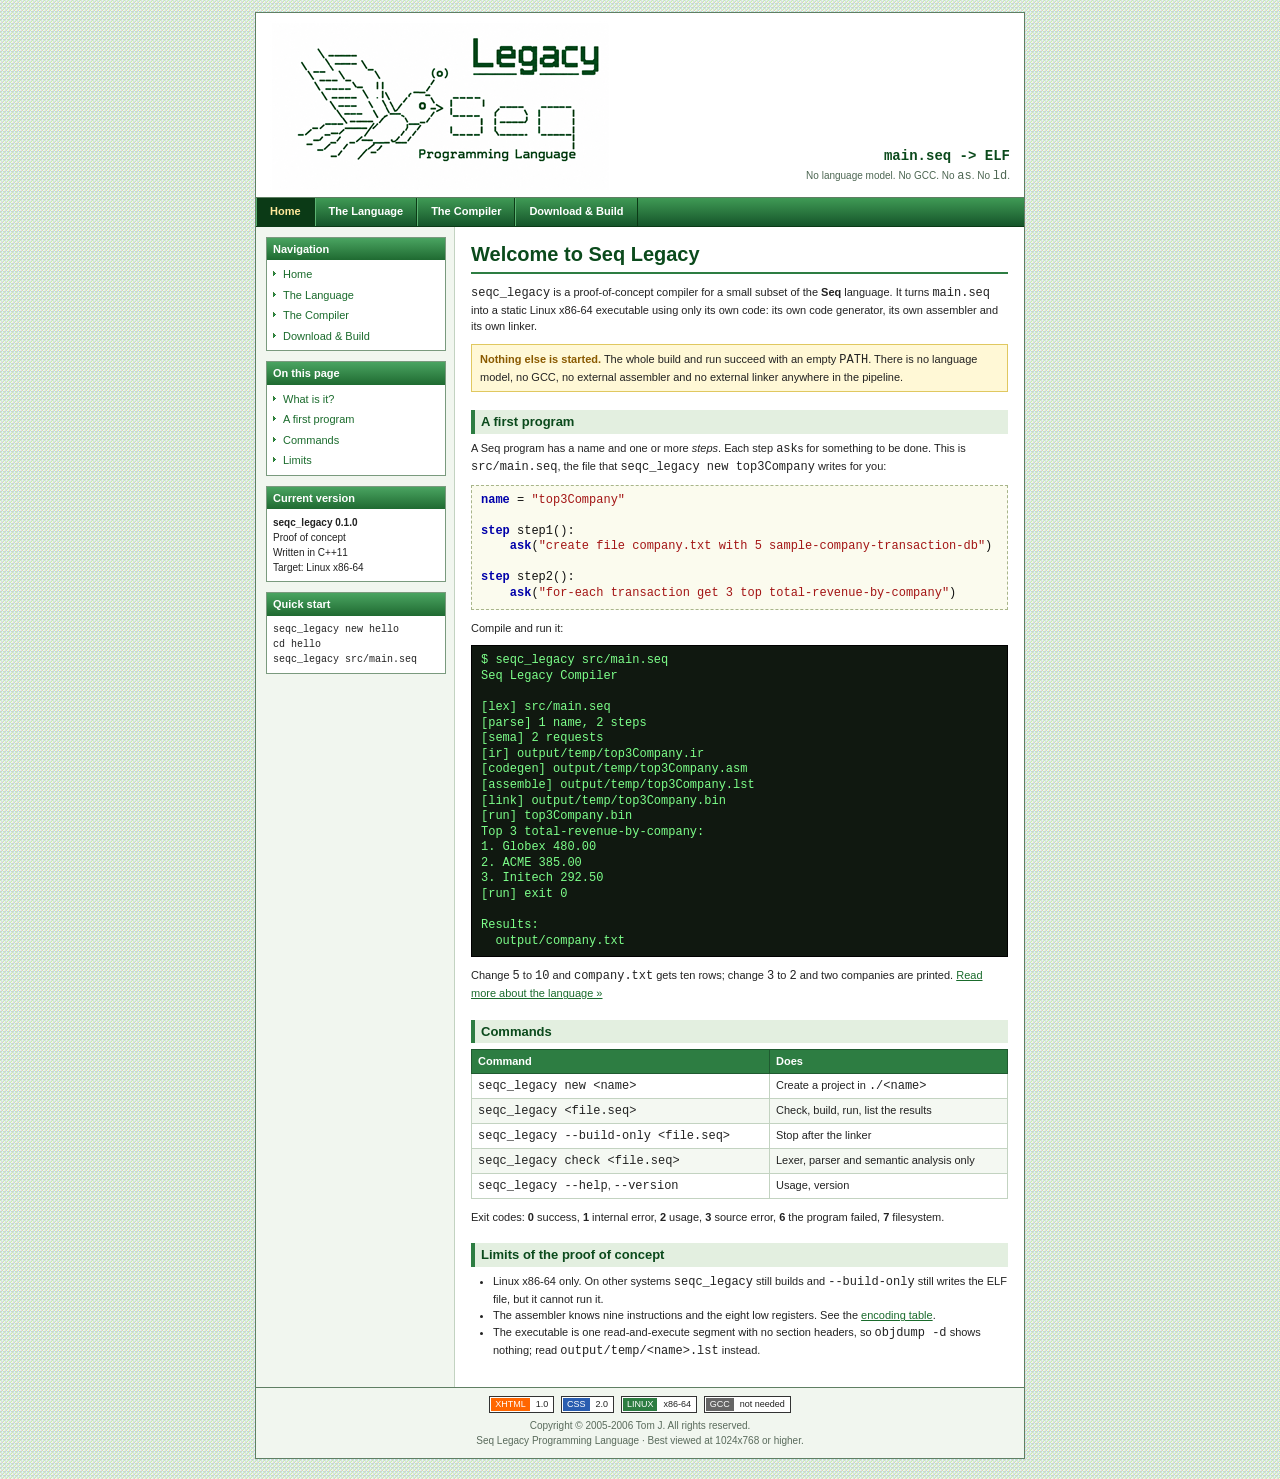
<file: website/index.html>
<!DOCTYPE html PUBLIC "-//W3C//DTD XHTML 1.0 Transitional//EN" "http://www.w3.org/TR/xhtml1/DTD/xhtml1-transitional.dtd">
<html xmlns="http://www.w3.org/1999/xhtml" xml:lang="en" lang="en">
<head>
<meta http-equiv="Content-Type" content="text/html; charset=utf-8" />
<meta name="viewport" content="width=device-width, initial-scale=1" />
<title>Seq Legacy Programming Language</title>
<meta name="description" content="seqc_legacy: a proof-of-concept compiler for a small subset of the Seq language, with its own code generator, assembler and linker." />
<link rel="stylesheet" type="text/css" href="style.css" />
</head>
<body>

<table id="page" cellspacing="0" cellpadding="0" border="0" align="center">
<tr>
<td id="header" colspan="2">
  <table cellspacing="0" cellpadding="0" border="0">
  <tr>
    <td><a href="index.html"><img src="images/seq-logo.png" width="340" height="170" alt="Legacy Seq Programming Language" /></a></td>
    <td id="tagline"><b>main.seq -&gt; ELF</b>No language model. No GCC. No <tt>as</tt>. No <tt>ld</tt>.</td>
  </tr>
  </table>
</td>
</tr>
<tr>
<td id="topnav" colspan="2">
  <a href="index.html" class="here">Home</a>
  <a href="language.html">The Language</a>
  <a href="compiler.html">The Compiler</a>
  <a href="download.html">Download &amp; Build</a>
</td>
</tr>
<tr>
<td id="sidebar">

  <div class="box">
    <h3>Navigation</h3>
    <ul>
      <li><a href="index.html">Home</a></li>
      <li><a href="language.html">The Language</a></li>
      <li><a href="compiler.html">The Compiler</a></li>
      <li><a href="download.html">Download &amp; Build</a></li>
    </ul>
  </div>

  <div class="box">
    <h3>On this page</h3>
    <ul>
      <li><a href="#what">What is it?</a></li>
      <li><a href="#hello">A first program</a></li>
      <li><a href="#commands">Commands</a></li>
      <li><a href="#limits">Limits</a></li>
    </ul>
  </div>

  <div class="box">
    <h3>Current version</h3>
    <p><b>seqc_legacy 0.1.0</b><br />
    Proof of concept<br />
    Written in C++11<br />
    Target: Linux x86-64</p>
  </div>

  <div class="box">
    <h3>Quick start</h3>
    <p><tt>seqc_legacy new hello</tt><br />
    <tt>cd hello</tt><br />
    <tt>seqc_legacy src/main.seq</tt></p>
  </div>

</td>
<td id="content">

  <h1>Welcome to Seq Legacy</h1>

  <a name="what"></a>
  <p><tt>seqc_legacy</tt> is a proof-of-concept compiler for a small subset of
  the <b>Seq</b> language. It turns <tt>main.seq</tt> into a static Linux
  x86-64 executable using only its own code: its own code generator, its own
  assembler and its own linker.</p>

  <div class="note"><b>Nothing else is started.</b> The whole build and run
  succeed with an empty <tt>PATH</tt>. There is no language model, no GCC, no
  external assembler and no external linker anywhere in the pipeline.</div>

  <a name="hello"></a>
  <h2>A first program</h2>

  <p>A Seq program has a name and one or more <i>steps</i>. Each step
  <tt>ask</tt>s for something to be done. This is <tt>src/main.seq</tt>, the
  file that <tt>seqc_legacy new top3Company</tt> writes for you:</p>

<pre><span class="k">name</span> = <span class="s">"top3Company"</span>

<span class="k">step</span> step1():
    <span class="k">ask</span>(<span class="s">"create file company.txt with 5 sample-company-transaction-db"</span>)

<span class="k">step</span> step2():
    <span class="k">ask</span>(<span class="s">"for-each transaction get 3 top total-revenue-by-company"</span>)</pre>

  <p>Compile and run it:</p>

<pre class="console">$ seqc_legacy src/main.seq
Seq Legacy Compiler

[lex] src/main.seq
[parse] 1 name, 2 steps
[sema] 2 requests
[ir] output/temp/top3Company.ir
[codegen] output/temp/top3Company.asm
[assemble] output/temp/top3Company.lst
[link] output/temp/top3Company.bin
[run] top3Company.bin
Top 3 total-revenue-by-company:
1. Globex 480.00
2. ACME 385.00
3. Initech 292.50
[run] exit 0

Results:
  output/company.txt</pre>

  <p>Change <tt>5</tt> to <tt>10</tt> and <tt>company.txt</tt> gets ten rows;
  change <tt>3</tt> to <tt>2</tt> and two companies are printed.
  <a href="language.html">Read more about the language &raquo;</a></p>

  <a name="commands"></a>
  <h2>Commands</h2>

  <table class="data" cellspacing="0">
  <tr><th>Command</th><th>Does</th></tr>
  <tr><td><tt>seqc_legacy new &lt;name&gt;</tt></td><td>Create a project in <tt>./&lt;name&gt;</tt></td></tr>
  <tr class="odd"><td><tt>seqc_legacy &lt;file.seq&gt;</tt></td><td>Check, build, run, list the results</td></tr>
  <tr><td><tt>seqc_legacy --build-only &lt;file.seq&gt;</tt></td><td>Stop after the linker</td></tr>
  <tr class="odd"><td><tt>seqc_legacy check &lt;file.seq&gt;</tt></td><td>Lexer, parser and semantic analysis only</td></tr>
  <tr><td><tt>seqc_legacy --help</tt>, <tt>--version</tt></td><td>Usage, version</td></tr>
  </table>

  <p>Exit codes: <b>0</b> success, <b>1</b> internal error, <b>2</b> usage,
  <b>3</b> source error, <b>6</b> the program failed, <b>7</b> filesystem.</p>

  <a name="limits"></a>
  <h2>Limits of the proof of concept</h2>

  <ul class="plain">
    <li>Linux x86-64 only. On other systems <tt>seqc_legacy</tt> still builds
    and <tt>--build-only</tt> still writes the ELF file, but it cannot run
    it.</li>
    <li>The assembler knows nine instructions and the eight low registers.
    See the <a href="compiler.html#encodings">encoding table</a>.</li>
    <li>The executable is one read-and-execute segment with no section
    headers, so <tt>objdump -d</tt> shows nothing; read
    <tt>output/temp/&lt;name&gt;.lst</tt> instead.</li>
  </ul>

</td>
</tr>
<tr>
<td id="footer" colspan="2">
  <span class="badge"><b class="orange">XHTML</b><i>1.0</i></span>
  <span class="badge"><b class="blue">CSS</b><i>2.0</i></span>
  <span class="badge"><b>LINUX</b><i>x86-64</i></span>
  <span class="badge"><b class="gray">GCC</b><i>not needed</i></span>
  <br />
  Copyright &copy; 2005-2006 Tom J. All rights reserved.<br />
  Seq Legacy Programming Language &middot; Best viewed at 1024x768 or higher.
</td>
</tr>
</table>

</body>
</html>
</file>
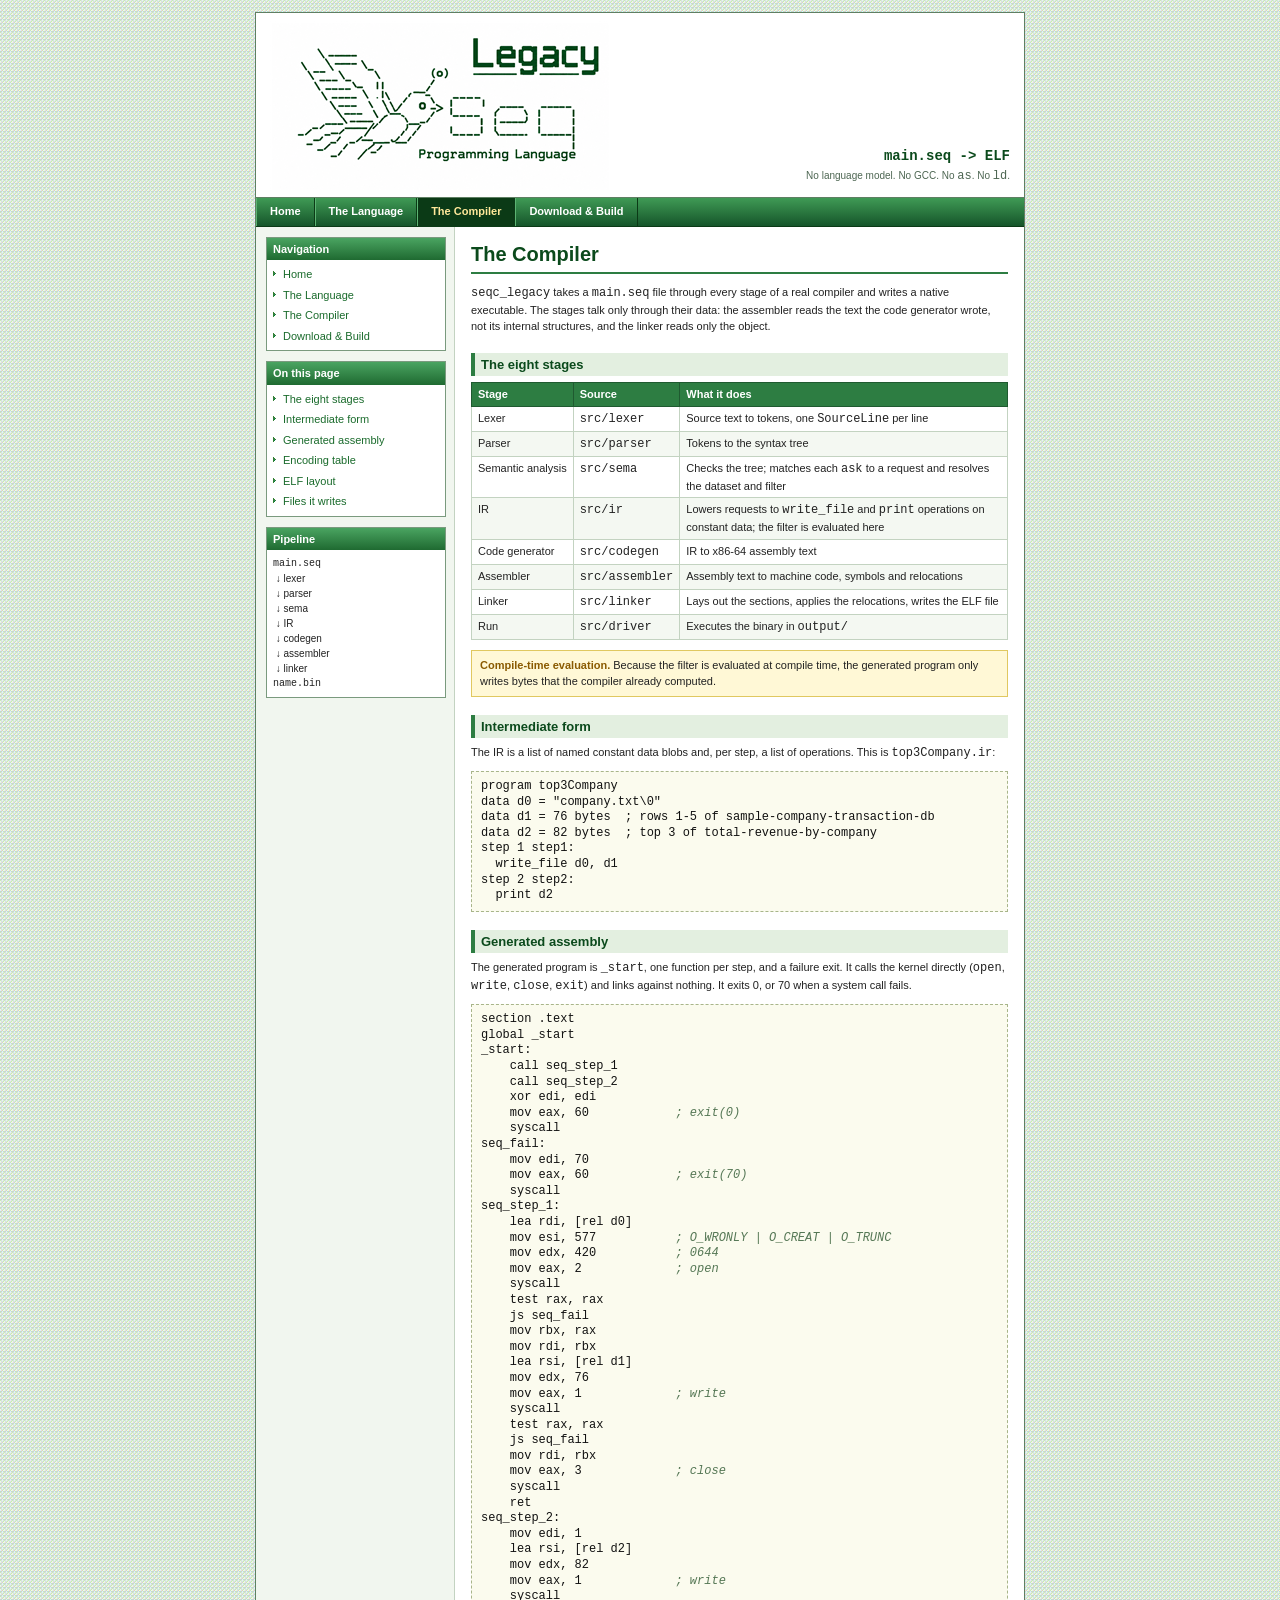
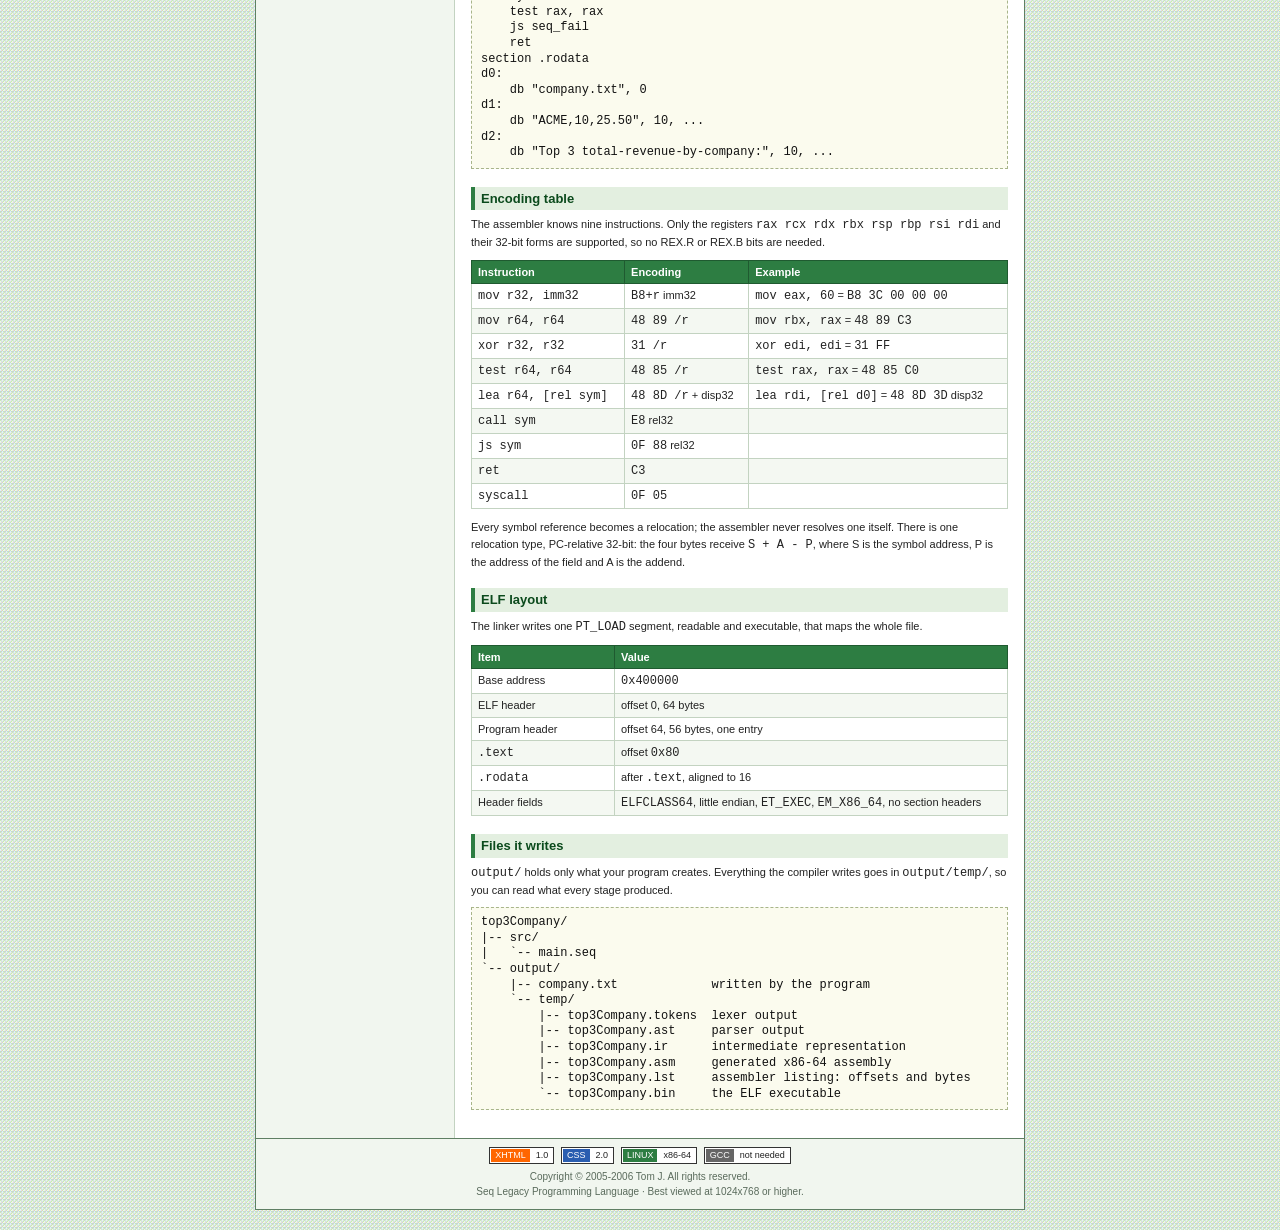
<file: website/compiler.html>
<!DOCTYPE html PUBLIC "-//W3C//DTD XHTML 1.0 Transitional//EN" "http://www.w3.org/TR/xhtml1/DTD/xhtml1-transitional.dtd">
<html xmlns="http://www.w3.org/1999/xhtml" xml:lang="en" lang="en">
<head>
<meta http-equiv="Content-Type" content="text/html; charset=utf-8" />
<meta name="viewport" content="width=device-width, initial-scale=1" />
<title>The Compiler - Seq Legacy Programming Language</title>
<link rel="stylesheet" type="text/css" href="style.css" />
</head>
<body>

<table id="page" cellspacing="0" cellpadding="0" border="0" align="center">
<tr>
<td id="header" colspan="2">
  <table cellspacing="0" cellpadding="0" border="0">
  <tr>
    <td><a href="index.html"><img src="images/seq-logo.png" width="340" height="170" alt="Legacy Seq Programming Language" /></a></td>
    <td id="tagline"><b>main.seq -&gt; ELF</b>No language model. No GCC. No <tt>as</tt>. No <tt>ld</tt>.</td>
  </tr>
  </table>
</td>
</tr>
<tr>
<td id="topnav" colspan="2">
  <a href="index.html">Home</a>
  <a href="language.html">The Language</a>
  <a href="compiler.html" class="here">The Compiler</a>
  <a href="download.html">Download &amp; Build</a>
</td>
</tr>
<tr>
<td id="sidebar">

  <div class="box">
    <h3>Navigation</h3>
    <ul>
      <li><a href="index.html">Home</a></li>
      <li><a href="language.html">The Language</a></li>
      <li><a href="compiler.html">The Compiler</a></li>
      <li><a href="download.html">Download &amp; Build</a></li>
    </ul>
  </div>

  <div class="box">
    <h3>On this page</h3>
    <ul>
      <li><a href="#stages">The eight stages</a></li>
      <li><a href="#ir">Intermediate form</a></li>
      <li><a href="#asm">Generated assembly</a></li>
      <li><a href="#encodings">Encoding table</a></li>
      <li><a href="#elf">ELF layout</a></li>
      <li><a href="#files">Files it writes</a></li>
    </ul>
  </div>

  <div class="box">
    <h3>Pipeline</h3>
    <p><tt>main.seq</tt><br />
    &nbsp;&darr; lexer<br />
    &nbsp;&darr; parser<br />
    &nbsp;&darr; sema<br />
    &nbsp;&darr; IR<br />
    &nbsp;&darr; codegen<br />
    &nbsp;&darr; assembler<br />
    &nbsp;&darr; linker<br />
    <tt>name.bin</tt></p>
  </div>

</td>
<td id="content">

  <h1>The Compiler</h1>

  <p><tt>seqc_legacy</tt> takes a <tt>main.seq</tt> file through every stage
  of a real compiler and writes a native executable. The stages talk only
  through their data: the assembler reads the text the code generator wrote,
  not its internal structures, and the linker reads only the object.</p>

  <a name="stages"></a>
  <h2>The eight stages</h2>

  <table class="data" cellspacing="0">
  <tr><th>Stage</th><th>Source</th><th>What it does</th></tr>
  <tr><td>Lexer</td><td><tt>src/lexer</tt></td><td>Source text to tokens, one <tt>SourceLine</tt> per line</td></tr>
  <tr class="odd"><td>Parser</td><td><tt>src/parser</tt></td><td>Tokens to the syntax tree</td></tr>
  <tr><td>Semantic&nbsp;analysis</td><td><tt>src/sema</tt></td><td>Checks the tree; matches each <tt>ask</tt> to a request and resolves the dataset and filter</td></tr>
  <tr class="odd"><td>IR</td><td><tt>src/ir</tt></td><td>Lowers requests to <tt>write_file</tt> and <tt>print</tt> operations on constant data; the filter is evaluated here</td></tr>
  <tr><td>Code&nbsp;generator</td><td><tt>src/codegen</tt></td><td>IR to x86-64 assembly text</td></tr>
  <tr class="odd"><td>Assembler</td><td><tt>src/assembler</tt></td><td>Assembly text to machine code, symbols and relocations</td></tr>
  <tr><td>Linker</td><td><tt>src/linker</tt></td><td>Lays out the sections, applies the relocations, writes the ELF file</td></tr>
  <tr class="odd"><td>Run</td><td><tt>src/driver</tt></td><td>Executes the binary in <tt>output/</tt></td></tr>
  </table>

  <div class="note"><b>Compile-time evaluation.</b> Because the filter is
  evaluated at compile time, the generated program only writes bytes that the
  compiler already computed.</div>

  <a name="ir"></a>
  <h2>Intermediate form</h2>

  <p>The IR is a list of named constant data blobs and, per step, a list of
  operations. This is <tt>top3Company.ir</tt>:</p>

<pre>program top3Company
data d0 = "company.txt\0"
data d1 = 76 bytes  ; rows 1-5 of sample-company-transaction-db
data d2 = 82 bytes  ; top 3 of total-revenue-by-company
step 1 step1:
  write_file d0, d1
step 2 step2:
  print d2</pre>

  <a name="asm"></a>
  <h2>Generated assembly</h2>

  <p>The generated program is <tt>_start</tt>, one function per step, and a
  failure exit. It calls the kernel directly (<tt>open</tt>, <tt>write</tt>,
  <tt>close</tt>, <tt>exit</tt>) and links against nothing. It exits 0, or 70
  when a system call fails.</p>

<pre>section .text
global _start
_start:
    call seq_step_1
    call seq_step_2
    xor edi, edi
    mov eax, 60            <span class="c">; exit(0)</span>
    syscall
seq_fail:
    mov edi, 70
    mov eax, 60            <span class="c">; exit(70)</span>
    syscall
seq_step_1:
    lea rdi, [rel d0]
    mov esi, 577           <span class="c">; O_WRONLY | O_CREAT | O_TRUNC</span>
    mov edx, 420           <span class="c">; 0644</span>
    mov eax, 2             <span class="c">; open</span>
    syscall
    test rax, rax
    js seq_fail
    mov rbx, rax
    mov rdi, rbx
    lea rsi, [rel d1]
    mov edx, 76
    mov eax, 1             <span class="c">; write</span>
    syscall
    test rax, rax
    js seq_fail
    mov rdi, rbx
    mov eax, 3             <span class="c">; close</span>
    syscall
    ret
seq_step_2:
    mov edi, 1
    lea rsi, [rel d2]
    mov edx, 82
    mov eax, 1             <span class="c">; write</span>
    syscall
    test rax, rax
    js seq_fail
    ret
section .rodata
d0:
    db "company.txt", 0
d1:
    db "ACME,10,25.50", 10, ...
d2:
    db "Top 3 total-revenue-by-company:", 10, ...</pre>

  <a name="encodings"></a>
  <h2>Encoding table</h2>

  <p>The assembler knows nine instructions. Only the registers <tt>rax rcx rdx
  rbx rsp rbp rsi rdi</tt> and their 32-bit forms are supported, so no REX.R
  or REX.B bits are needed.</p>

  <table class="data" cellspacing="0">
  <tr><th>Instruction</th><th>Encoding</th><th>Example</th></tr>
  <tr><td><tt>mov r32, imm32</tt></td><td><tt>B8+r</tt> imm32</td><td><tt>mov eax, 60</tt> = <tt>B8 3C 00 00 00</tt></td></tr>
  <tr class="odd"><td><tt>mov r64, r64</tt></td><td><tt>48 89 /r</tt></td><td><tt>mov rbx, rax</tt> = <tt>48 89 C3</tt></td></tr>
  <tr><td><tt>xor r32, r32</tt></td><td><tt>31 /r</tt></td><td><tt>xor edi, edi</tt> = <tt>31 FF</tt></td></tr>
  <tr class="odd"><td><tt>test r64, r64</tt></td><td><tt>48 85 /r</tt></td><td><tt>test rax, rax</tt> = <tt>48 85 C0</tt></td></tr>
  <tr><td><tt>lea r64, [rel sym]</tt></td><td><tt>48 8D /r</tt> + disp32</td><td><tt>lea rdi, [rel d0]</tt> = <tt>48 8D 3D</tt> disp32</td></tr>
  <tr class="odd"><td><tt>call sym</tt></td><td><tt>E8</tt> rel32</td><td>&nbsp;</td></tr>
  <tr><td><tt>js sym</tt></td><td><tt>0F 88</tt> rel32</td><td>&nbsp;</td></tr>
  <tr class="odd"><td><tt>ret</tt></td><td><tt>C3</tt></td><td>&nbsp;</td></tr>
  <tr><td><tt>syscall</tt></td><td><tt>0F 05</tt></td><td>&nbsp;</td></tr>
  </table>

  <p>Every symbol reference becomes a relocation; the assembler never resolves
  one itself. There is one relocation type, PC-relative 32-bit: the four bytes
  receive <tt>S + A - P</tt>, where S is the symbol address, P is the address
  of the field and A is the addend.</p>

  <a name="elf"></a>
  <h2>ELF layout</h2>

  <p>The linker writes one <tt>PT_LOAD</tt> segment, readable and executable,
  that maps the whole file.</p>

  <table class="data" cellspacing="0">
  <tr><th width="130">Item</th><th>Value</th></tr>
  <tr><td>Base address</td><td><tt>0x400000</tt></td></tr>
  <tr class="odd"><td>ELF header</td><td>offset 0, 64 bytes</td></tr>
  <tr><td>Program header</td><td>offset 64, 56 bytes, one entry</td></tr>
  <tr class="odd"><td><tt>.text</tt></td><td>offset <tt>0x80</tt></td></tr>
  <tr><td><tt>.rodata</tt></td><td>after <tt>.text</tt>, aligned to 16</td></tr>
  <tr class="odd"><td>Header fields</td><td><tt>ELFCLASS64</tt>, little endian, <tt>ET_EXEC</tt>, <tt>EM_X86_64</tt>, no section headers</td></tr>
  </table>

  <a name="files"></a>
  <h2>Files it writes</h2>

  <p><tt>output/</tt> holds only what your program creates. Everything the
  compiler writes goes in <tt>output/temp/</tt>, so you can read what every
  stage produced.</p>

<pre>top3Company/
|-- src/
|   `-- main.seq
`-- output/
    |-- company.txt             written by the program
    `-- temp/
        |-- top3Company.tokens  lexer output
        |-- top3Company.ast     parser output
        |-- top3Company.ir      intermediate representation
        |-- top3Company.asm     generated x86-64 assembly
        |-- top3Company.lst     assembler listing: offsets and bytes
        `-- top3Company.bin     the ELF executable</pre>

</td>
</tr>
<tr>
<td id="footer" colspan="2">
  <span class="badge"><b class="orange">XHTML</b><i>1.0</i></span>
  <span class="badge"><b class="blue">CSS</b><i>2.0</i></span>
  <span class="badge"><b>LINUX</b><i>x86-64</i></span>
  <span class="badge"><b class="gray">GCC</b><i>not needed</i></span>
  <br />
  Copyright &copy; 2005-2006 Tom J. All rights reserved.<br />
  Seq Legacy Programming Language &middot; Best viewed at 1024x768 or higher.
</td>
</tr>
</table>

</body>
</html>
</file>
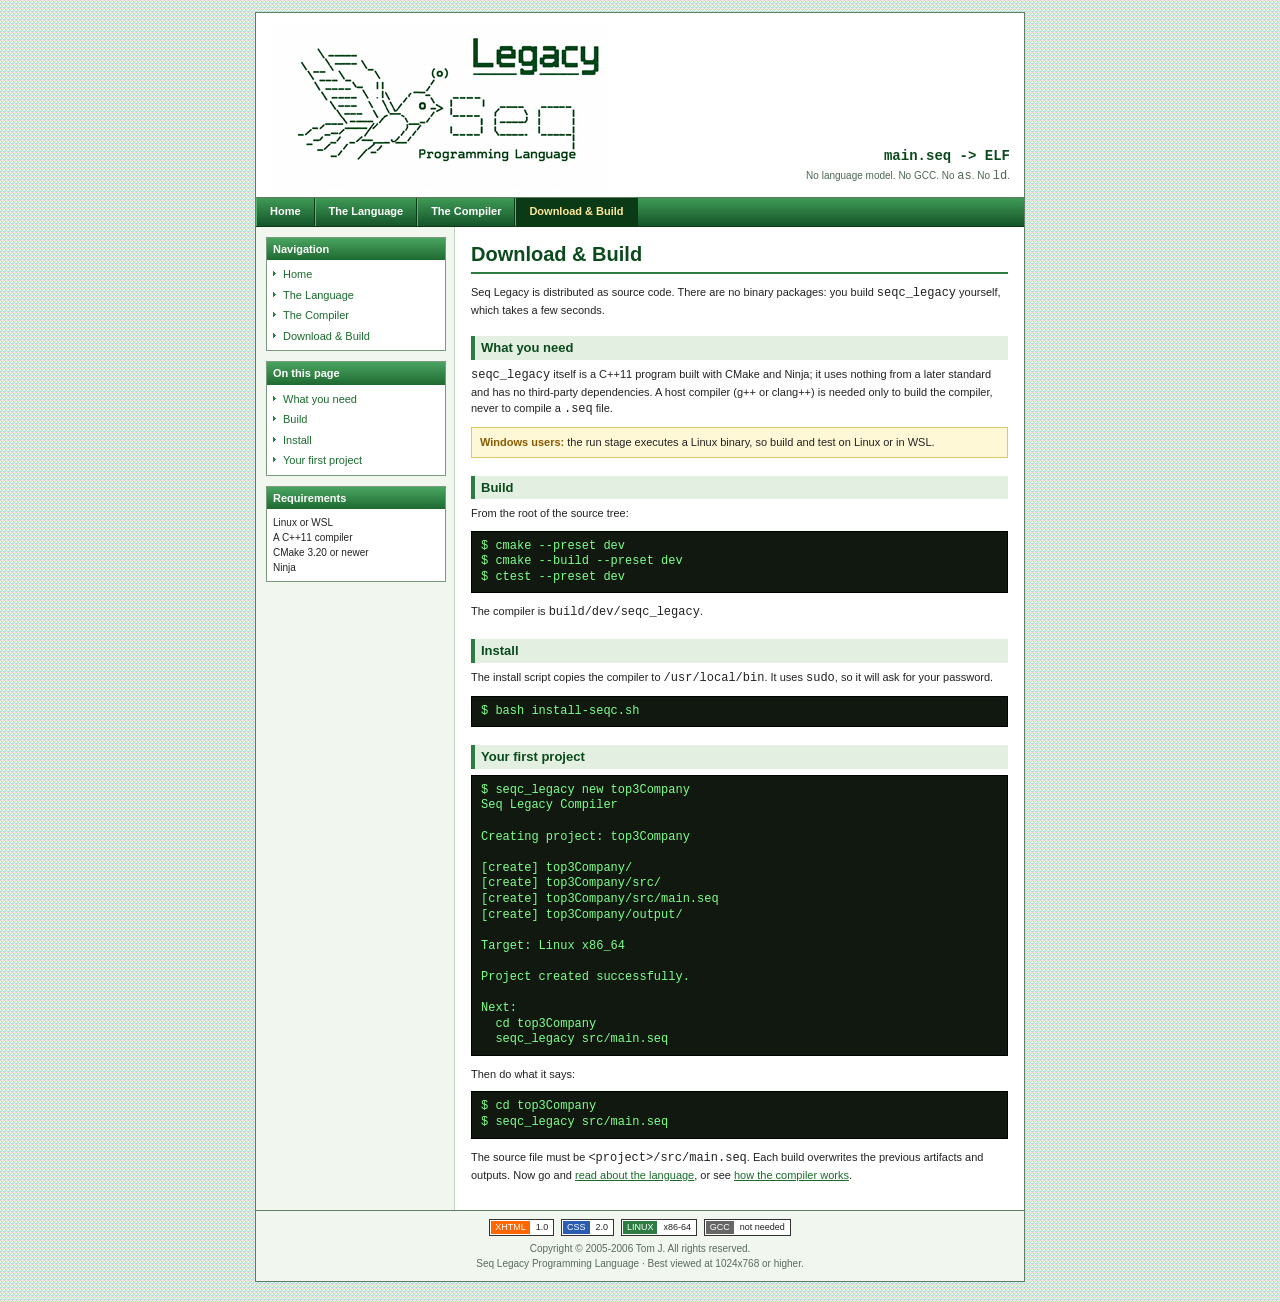
<file: website/download.html>
<!DOCTYPE html PUBLIC "-//W3C//DTD XHTML 1.0 Transitional//EN" "http://www.w3.org/TR/xhtml1/DTD/xhtml1-transitional.dtd">
<html xmlns="http://www.w3.org/1999/xhtml" xml:lang="en" lang="en">
<head>
<meta http-equiv="Content-Type" content="text/html; charset=utf-8" />
<meta name="viewport" content="width=device-width, initial-scale=1" />
<title>Download &amp; Build - Seq Legacy Programming Language</title>
<link rel="stylesheet" type="text/css" href="style.css" />
</head>
<body>

<table id="page" cellspacing="0" cellpadding="0" border="0" align="center">
<tr>
<td id="header" colspan="2">
  <table cellspacing="0" cellpadding="0" border="0">
  <tr>
    <td><a href="index.html"><img src="images/seq-logo.png" width="340" height="170" alt="Legacy Seq Programming Language" /></a></td>
    <td id="tagline"><b>main.seq -&gt; ELF</b>No language model. No GCC. No <tt>as</tt>. No <tt>ld</tt>.</td>
  </tr>
  </table>
</td>
</tr>
<tr>
<td id="topnav" colspan="2">
  <a href="index.html">Home</a>
  <a href="language.html">The Language</a>
  <a href="compiler.html">The Compiler</a>
  <a href="download.html" class="here">Download &amp; Build</a>
</td>
</tr>
<tr>
<td id="sidebar">

  <div class="box">
    <h3>Navigation</h3>
    <ul>
      <li><a href="index.html">Home</a></li>
      <li><a href="language.html">The Language</a></li>
      <li><a href="compiler.html">The Compiler</a></li>
      <li><a href="download.html">Download &amp; Build</a></li>
    </ul>
  </div>

  <div class="box">
    <h3>On this page</h3>
    <ul>
      <li><a href="#need">What you need</a></li>
      <li><a href="#build">Build</a></li>
      <li><a href="#install">Install</a></li>
      <li><a href="#first">Your first project</a></li>
    </ul>
  </div>

  <div class="box">
    <h3>Requirements</h3>
    <p>Linux or WSL<br />
    A C++11 compiler<br />
    CMake 3.20 or newer<br />
    Ninja</p>
  </div>

</td>
<td id="content">

  <h1>Download &amp; Build</h1>

  <p>Seq Legacy is distributed as source code. There are no binary packages:
  you build <tt>seqc_legacy</tt> yourself, which takes a few seconds.</p>

  <a name="need"></a>
  <h2>What you need</h2>

  <p><tt>seqc_legacy</tt> itself is a C++11 program built with CMake and
  Ninja; it uses nothing from a later standard and has no third-party
  dependencies. A host compiler (g++ or clang++) is needed only to build the
  compiler, never to compile a <tt>.seq</tt> file.</p>

  <div class="note"><b>Windows users:</b> the run stage executes a Linux
  binary, so build and test on Linux or in WSL.</div>

  <a name="build"></a>
  <h2>Build</h2>

  <p>From the root of the source tree:</p>

<pre class="console">$ cmake --preset dev
$ cmake --build --preset dev
$ ctest --preset dev</pre>

  <p>The compiler is <tt>build/dev/seqc_legacy</tt>.</p>

  <a name="install"></a>
  <h2>Install</h2>

  <p>The install script copies the compiler to <tt>/usr/local/bin</tt>. It
  uses <tt>sudo</tt>, so it will ask for your password.</p>

<pre class="console">$ bash install-seqc.sh</pre>

  <a name="first"></a>
  <h2>Your first project</h2>

<pre class="console">$ seqc_legacy new top3Company
Seq Legacy Compiler

Creating project: top3Company

[create] top3Company/
[create] top3Company/src/
[create] top3Company/src/main.seq
[create] top3Company/output/

Target: Linux x86_64

Project created successfully.

Next:
  cd top3Company
  seqc_legacy src/main.seq</pre>

  <p>Then do what it says:</p>

<pre class="console">$ cd top3Company
$ seqc_legacy src/main.seq</pre>

  <p>The source file must be <tt>&lt;project&gt;/src/main.seq</tt>. Each
  build overwrites the previous artifacts and outputs. Now go and
  <a href="language.html">read about the language</a>, or see
  <a href="compiler.html">how the compiler works</a>.</p>

</td>
</tr>
<tr>
<td id="footer" colspan="2">
  <span class="badge"><b class="orange">XHTML</b><i>1.0</i></span>
  <span class="badge"><b class="blue">CSS</b><i>2.0</i></span>
  <span class="badge"><b>LINUX</b><i>x86-64</i></span>
  <span class="badge"><b class="gray">GCC</b><i>not needed</i></span>
  <br />
  Copyright &copy; 2005-2006 Tom J. All rights reserved.<br />
  Seq Legacy Programming Language &middot; Best viewed at 1024x768 or higher.
</td>
</tr>
</table>

</body>
</html>
</file>
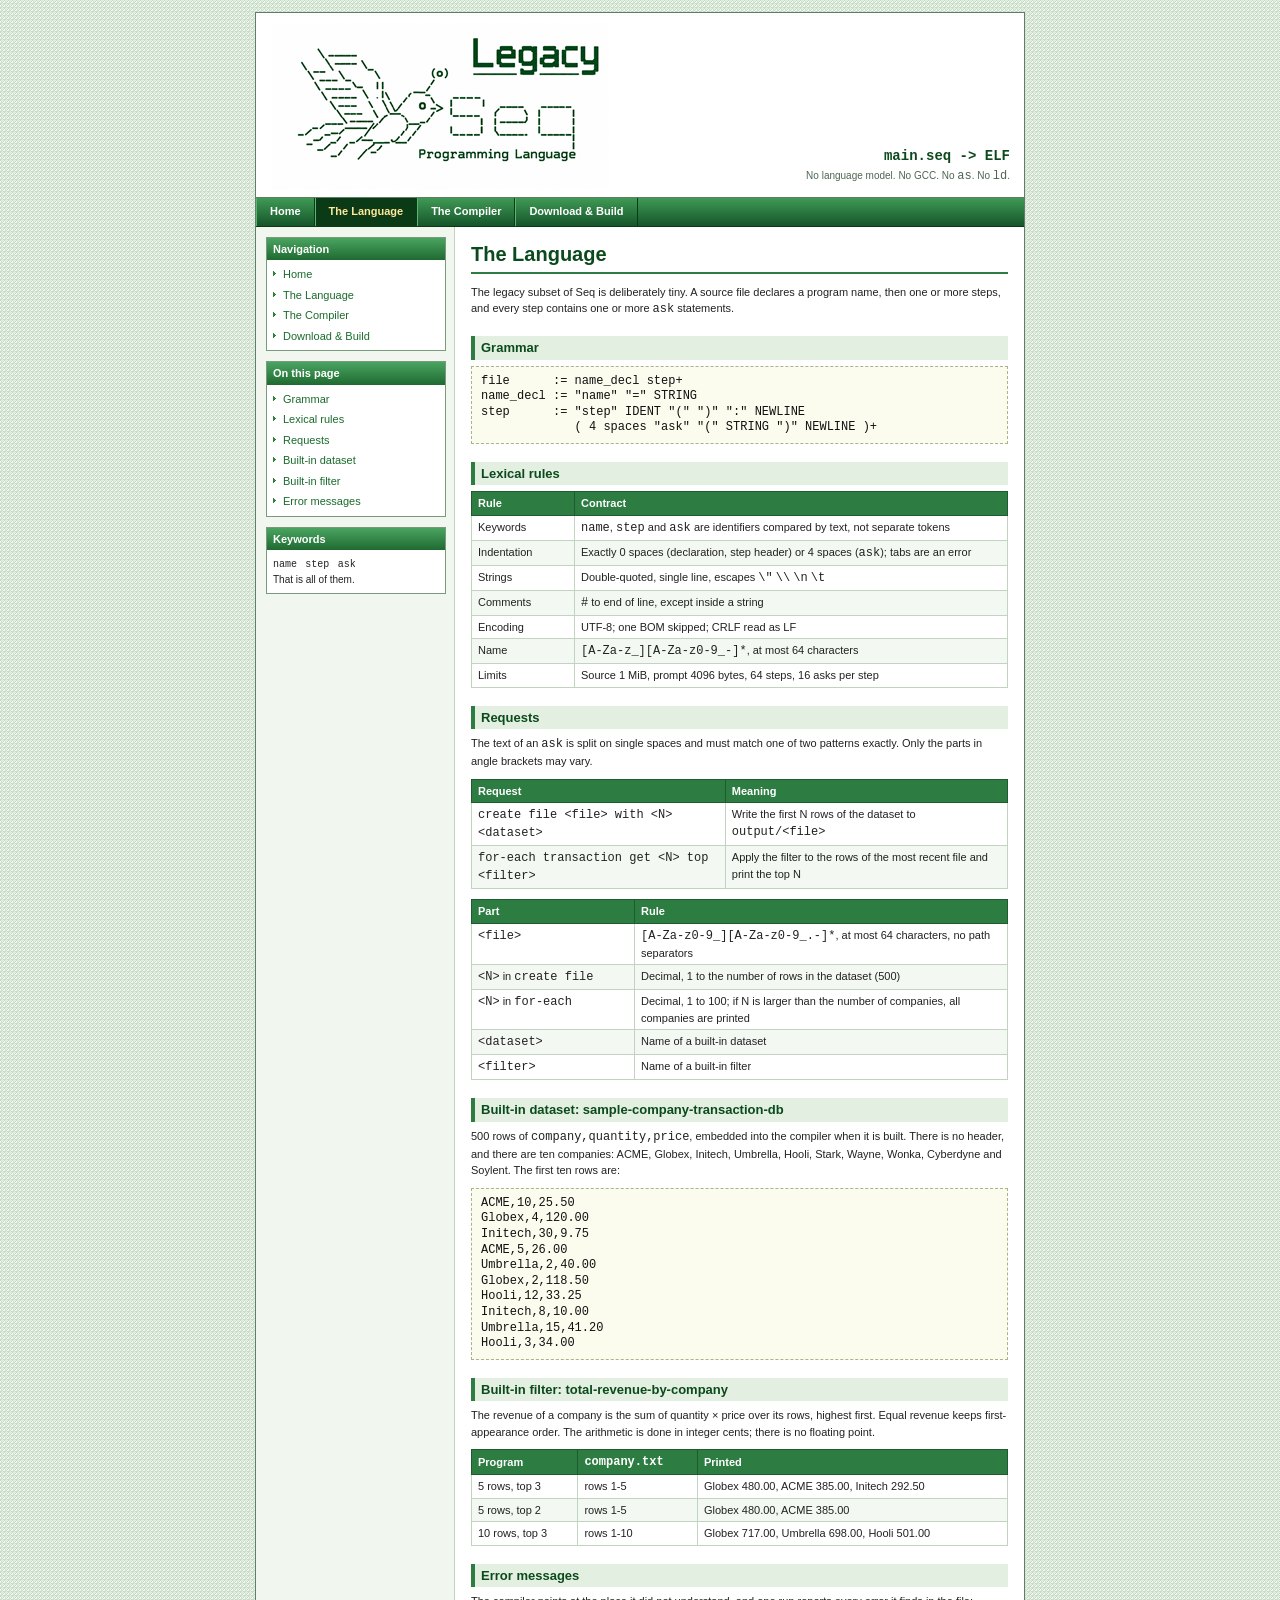
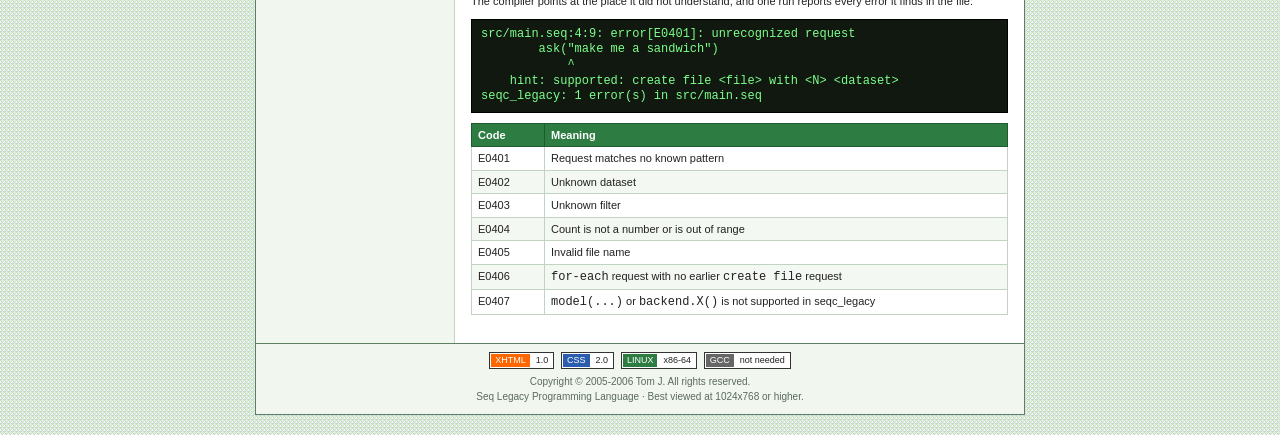
<file: website/language.html>
<!DOCTYPE html PUBLIC "-//W3C//DTD XHTML 1.0 Transitional//EN" "http://www.w3.org/TR/xhtml1/DTD/xhtml1-transitional.dtd">
<html xmlns="http://www.w3.org/1999/xhtml" xml:lang="en" lang="en">
<head>
<meta http-equiv="Content-Type" content="text/html; charset=utf-8" />
<meta name="viewport" content="width=device-width, initial-scale=1" />
<title>The Language - Seq Legacy Programming Language</title>
<link rel="stylesheet" type="text/css" href="style.css" />
</head>
<body>

<table id="page" cellspacing="0" cellpadding="0" border="0" align="center">
<tr>
<td id="header" colspan="2">
  <table cellspacing="0" cellpadding="0" border="0">
  <tr>
    <td><a href="index.html"><img src="images/seq-logo.png" width="340" height="170" alt="Legacy Seq Programming Language" /></a></td>
    <td id="tagline"><b>main.seq -&gt; ELF</b>No language model. No GCC. No <tt>as</tt>. No <tt>ld</tt>.</td>
  </tr>
  </table>
</td>
</tr>
<tr>
<td id="topnav" colspan="2">
  <a href="index.html">Home</a>
  <a href="language.html" class="here">The Language</a>
  <a href="compiler.html">The Compiler</a>
  <a href="download.html">Download &amp; Build</a>
</td>
</tr>
<tr>
<td id="sidebar">

  <div class="box">
    <h3>Navigation</h3>
    <ul>
      <li><a href="index.html">Home</a></li>
      <li><a href="language.html">The Language</a></li>
      <li><a href="compiler.html">The Compiler</a></li>
      <li><a href="download.html">Download &amp; Build</a></li>
    </ul>
  </div>

  <div class="box">
    <h3>On this page</h3>
    <ul>
      <li><a href="#grammar">Grammar</a></li>
      <li><a href="#lexical">Lexical rules</a></li>
      <li><a href="#requests">Requests</a></li>
      <li><a href="#dataset">Built-in dataset</a></li>
      <li><a href="#filter">Built-in filter</a></li>
      <li><a href="#errors">Error messages</a></li>
    </ul>
  </div>

  <div class="box">
    <h3>Keywords</h3>
    <p><tt>name</tt> &nbsp; <tt>step</tt> &nbsp; <tt>ask</tt><br />
    That is all of them.</p>
  </div>

</td>
<td id="content">

  <h1>The Language</h1>

  <p>The legacy subset of Seq is deliberately tiny. A source file declares a
  program name, then one or more steps, and every step contains one or more
  <tt>ask</tt> statements.</p>

  <a name="grammar"></a>
  <h2>Grammar</h2>

<pre>file      := name_decl step+
name_decl := "name" "=" STRING
step      := "step" IDENT "(" ")" ":" NEWLINE
             ( 4 spaces "ask" "(" STRING ")" NEWLINE )+</pre>

  <a name="lexical"></a>
  <h2>Lexical rules</h2>

  <table class="data" cellspacing="0">
  <tr><th width="90">Rule</th><th>Contract</th></tr>
  <tr><td>Keywords</td><td><tt>name</tt>, <tt>step</tt> and <tt>ask</tt> are identifiers compared by text, not separate tokens</td></tr>
  <tr class="odd"><td>Indentation</td><td>Exactly 0 spaces (declaration, step header) or 4 spaces (<tt>ask</tt>); tabs are an error</td></tr>
  <tr><td>Strings</td><td>Double-quoted, single line, escapes <tt>\"</tt> <tt>\\</tt> <tt>\n</tt> <tt>\t</tt></td></tr>
  <tr class="odd"><td>Comments</td><td><tt>#</tt> to end of line, except inside a string</td></tr>
  <tr><td>Encoding</td><td>UTF-8; one BOM skipped; CRLF read as LF</td></tr>
  <tr class="odd"><td>Name</td><td><tt>[A-Za-z_][A-Za-z0-9_-]*</tt>, at most 64 characters</td></tr>
  <tr><td>Limits</td><td>Source 1 MiB, prompt 4096 bytes, 64 steps, 16 asks per step</td></tr>
  </table>

  <a name="requests"></a>
  <h2>Requests</h2>

  <p>The text of an <tt>ask</tt> is split on single spaces and must match one
  of two patterns exactly. Only the parts in angle brackets may vary.</p>

  <table class="data" cellspacing="0">
  <tr><th>Request</th><th>Meaning</th></tr>
  <tr><td><tt>create file &lt;file&gt; with &lt;N&gt; &lt;dataset&gt;</tt></td><td>Write the first N rows of the dataset to <tt>output/&lt;file&gt;</tt></td></tr>
  <tr class="odd"><td><tt>for-each transaction get &lt;N&gt; top &lt;filter&gt;</tt></td><td>Apply the filter to the rows of the most recent file and print the top N</td></tr>
  </table>

  <table class="data" cellspacing="0">
  <tr><th width="150">Part</th><th>Rule</th></tr>
  <tr><td><tt>&lt;file&gt;</tt></td><td><tt>[A-Za-z0-9_][A-Za-z0-9_.-]*</tt>, at most 64 characters, no path separators</td></tr>
  <tr class="odd"><td><tt>&lt;N&gt;</tt> in <tt>create file</tt></td><td>Decimal, 1 to the number of rows in the dataset (500)</td></tr>
  <tr><td><tt>&lt;N&gt;</tt> in <tt>for-each</tt></td><td>Decimal, 1 to 100; if N is larger than the number of companies, all companies are printed</td></tr>
  <tr class="odd"><td><tt>&lt;dataset&gt;</tt></td><td>Name of a built-in dataset</td></tr>
  <tr><td><tt>&lt;filter&gt;</tt></td><td>Name of a built-in filter</td></tr>
  </table>

  <a name="dataset"></a>
  <h2>Built-in dataset: sample-company-transaction-db</h2>

  <p>500 rows of <tt>company,quantity,price</tt>, embedded into the compiler
  when it is built. There is no header, and there are ten companies: ACME,
  Globex, Initech, Umbrella, Hooli, Stark, Wayne, Wonka, Cyberdyne and
  Soylent. The first ten rows are:</p>

<pre>ACME,10,25.50
Globex,4,120.00
Initech,30,9.75
ACME,5,26.00
Umbrella,2,40.00
Globex,2,118.50
Hooli,12,33.25
Initech,8,10.00
Umbrella,15,41.20
Hooli,3,34.00</pre>

  <a name="filter"></a>
  <h2>Built-in filter: total-revenue-by-company</h2>

  <p>The revenue of a company is the sum of quantity &times; price over its
  rows, highest first. Equal revenue keeps first-appearance order. The
  arithmetic is done in integer cents; there is no floating point.</p>

  <table class="data" cellspacing="0">
  <tr><th>Program</th><th><tt>company.txt</tt></th><th>Printed</th></tr>
  <tr><td>5 rows, top 3</td><td>rows 1-5</td><td>Globex 480.00, ACME 385.00, Initech 292.50</td></tr>
  <tr class="odd"><td>5 rows, top 2</td><td>rows 1-5</td><td>Globex 480.00, ACME 385.00</td></tr>
  <tr><td>10 rows, top 3</td><td>rows 1-10</td><td>Globex 717.00, Umbrella 698.00, Hooli 501.00</td></tr>
  </table>

  <a name="errors"></a>
  <h2>Error messages</h2>

  <p>The compiler points at the place it did not understand, and one run
  reports every error it finds in the file:</p>

<pre class="console">src/main.seq:4:9: error[E0401]: unrecognized request
        ask("make me a sandwich")
            ^
    hint: supported: create file &lt;file&gt; with &lt;N&gt; &lt;dataset&gt;
seqc_legacy: 1 error(s) in src/main.seq</pre>

  <table class="data" cellspacing="0">
  <tr><th width="60">Code</th><th>Meaning</th></tr>
  <tr><td>E0401</td><td>Request matches no known pattern</td></tr>
  <tr class="odd"><td>E0402</td><td>Unknown dataset</td></tr>
  <tr><td>E0403</td><td>Unknown filter</td></tr>
  <tr class="odd"><td>E0404</td><td>Count is not a number or is out of range</td></tr>
  <tr><td>E0405</td><td>Invalid file name</td></tr>
  <tr class="odd"><td>E0406</td><td><tt>for-each</tt> request with no earlier <tt>create file</tt> request</td></tr>
  <tr><td>E0407</td><td><tt>model(...)</tt> or <tt>backend.X()</tt> is not supported in seqc_legacy</td></tr>
  </table>

</td>
</tr>
<tr>
<td id="footer" colspan="2">
  <span class="badge"><b class="orange">XHTML</b><i>1.0</i></span>
  <span class="badge"><b class="blue">CSS</b><i>2.0</i></span>
  <span class="badge"><b>LINUX</b><i>x86-64</i></span>
  <span class="badge"><b class="gray">GCC</b><i>not needed</i></span>
  <br />
  Copyright &copy; 2005-2006 Tom J. All rights reserved.<br />
  Seq Legacy Programming Language &middot; Best viewed at 1024x768 or higher.
</td>
</tr>
</table>

</body>
</html>
</file>
<file: website/style.css>
/* Seq Legacy Programming Language - site stylesheet */

body {
  margin: 0;
  padding: 12px 0 20px 0;
  background: #dfe8dc url(images/bg.gif);
  color: #222222;
  font-family: Verdana, Arial, Helvetica, sans-serif;
  font-size: 11px;
  line-height: 1.5;
  text-align: center; /* centers the page table in old browsers */
}

a { color: #1a6b2c; }
a:visited { color: #4d6652; }
a:hover { color: #cc5500; text-decoration: none; }

img { border: 0; max-width: 100%; height: auto; }

/* ---- page frame ---- */

table#page {
  width: 100%;
  max-width: 770px;
  margin: 0 auto;
  background: #ffffff;
  border: 1px solid #5f7f63;
  text-align: left;
}

td { vertical-align: top; font-size: 11px; }

/* ---- header ---- */

td#header {
  padding: 8px 14px 6px 14px;
  background: #ffffff;
  border-bottom: 1px solid #5f7f63;
}

td#header table { width: 100%; }

td#tagline {
  vertical-align: bottom;
  text-align: right;
  color: #4d6652;
  font-size: 10px;
  padding-bottom: 6px;
}

td#tagline b {
  display: block;
  font-family: "Courier New", Courier, monospace;
  font-size: 14px;
  color: #0b4a1c;
}

/* ---- top navigation bar ---- */

td#topnav {
  padding: 0;
  background: #1f6a31;
  background: linear-gradient(#3f9a55, #15552a);
  border-bottom: 1px solid #0b3a16;
}

td#topnav a {
  float: left;
  display: block;
  padding: 5px 13px 6px 13px;
  color: #ffffff;
  font-weight: bold;
  text-decoration: none;
  border-right: 1px solid #0b3a16;
  border-left: 1px solid #5cb372;
}

td#topnav a:hover { background: #0e4420; color: #ffe89a; }
td#topnav a.here { background: #0b3a16; color: #ffe89a; }

/* ---- sidebar ---- */

td#sidebar {
  width: 180px;
  padding: 10px 8px 14px 10px;
  background: #f1f6ef;
  border-right: 1px solid #c3d3c1;
}

div.box {
  margin: 0 0 10px 0;
  border: 1px solid #7a9a7e;
  background: #ffffff;
}

div.box h3 {
  margin: 0;
  padding: 3px 6px;
  background: #2d7d42;
  background: linear-gradient(#4aa461, #1f6a31);
  color: #ffffff;
  font-size: 11px;
}

div.box ul {
  margin: 0;
  padding: 4px 0;
  list-style: none;
}

div.box li { margin: 0; padding: 0; }

div.box li a {
  display: block;
  padding: 2px 6px 2px 16px;
  background: url(images/arrow.gif) no-repeat 6px 7px;
  text-decoration: none;
}

div.box li a:hover { background-color: #e3efe0; }

div.box p { margin: 0; padding: 6px; font-size: 10px; }

div.box tt { font-size: 10px; white-space: nowrap; }

/* ---- content ---- */

td#content { padding: 12px 16px 18px 16px; }

h1 {
  margin: 0 0 10px 0;
  padding: 0 0 3px 0;
  border-bottom: 2px solid #2d7d42;
  color: #0b4a1c;
  font-family: "Trebuchet MS", Verdana, sans-serif;
  font-size: 20px;
}

h2 {
  margin: 18px 0 6px 0;
  padding: 2px 6px;
  background: #e3efe0;
  border-left: 4px solid #2d7d42;
  color: #0b4a1c;
  font-size: 13px;
}

p { margin: 0 0 9px 0; }

ul.plain, ol.plain { margin: 0 0 9px 0; padding-left: 22px; }

tt, code, pre { font-family: "Courier New", Courier, monospace; font-size: 12px; }

pre {
  margin: 0 0 10px 0;
  padding: 7px 9px;
  background: #fbfbee;
  border: 1px dashed #a8b58a;
  color: #111111;
  line-height: 1.3;
  overflow: auto;
}

pre.console {
  background: #101810;
  border: 1px solid #000000;
  color: #7dff8a;
}

pre .k { color: #0000aa; font-weight: bold; }  /* keyword */
pre .s { color: #a31515; }                     /* string  */
pre .c { color: #557755; font-style: italic; } /* comment */

div.note {
  margin: 0 0 10px 0;
  padding: 6px 8px 6px 8px;
  background: #fff8d6;
  border: 1px solid #e0c860;
}

div.note b { color: #8a5a00; }

table.data {
  width: 100%;
  margin: 0 0 10px 0;
  border-collapse: collapse;
}

table.data th {
  padding: 3px 6px;
  background: #2d7d42;
  border: 1px solid #1f5a30;
  color: #ffffff;
  text-align: left;
  font-size: 11px;
}

table.data td {
  padding: 3px 6px;
  border: 1px solid #c3d3c1;
}

table.data tr.odd td { background: #f4f8f2; }

/* ---- footer ---- */

td#footer {
  padding: 8px 14px 10px 14px;
  background: #f1f6ef;
  border-top: 1px solid #5f7f63;
  color: #5a6b5c;
  font-size: 10px;
  text-align: center;
}

span.badge {
  display: inline-block;
  margin: 0 2px 5px 2px;
  border: 1px solid #333333;
  background: #ffffff;
  font-family: Arial, Helvetica, sans-serif;
  font-size: 9px;
  line-height: 13px;
  white-space: nowrap;
}

span.badge b {
  display: inline-block;
  padding: 0 4px;
  background: #2d7d42;
  border: 1px solid #ffffff;
  color: #ffffff;
  font-weight: normal;
}

span.badge i {
  display: inline-block;
  padding: 0 5px;
  color: #222222;
  font-style: normal;
}

span.badge b.orange { background: #ff6600; }
span.badge b.blue { background: #2a5db0; }
span.badge b.gray { background: #666666; }

/* ---- small screens: the layout table becomes a single column ---- */

@media (max-width: 800px) {
  body { padding: 0; font-size: 13px; }
  td { font-size: 13px; }

  table#page,
  table#page > tbody,
  table#page > tbody > tr > td,
  td#header table,
  td#header tbody,
  td#header tr,
  td#header td {
    display: block;
    width: auto;
  }

  table#page { border-width: 0 0 1px 0; }

  /* content first, sidebar underneath */
  table#page > tbody > tr { display: flex; flex-direction: column; }
  td#content { order: 1; padding: 12px 12px 16px 12px; }
  td#sidebar {
    order: 2;
    padding: 10px 12px 4px 12px;
    border-right: 0;
    border-top: 1px solid #c3d3c1;
  }

  td#header { padding: 8px 12px; text-align: center; }
  td#tagline { text-align: center; padding: 2px 0 0 0; font-size: 11px; }

  td#topnav { overflow: hidden; }
  td#topnav a { padding: 8px 11px; font-size: 12px; }

  div.box h3 { font-size: 12px; }
  div.box p { font-size: 12px; }
  div.box tt { font-size: 12px; }
  div.box li a { padding: 6px 6px 6px 16px; background-position: 6px 13px; }

  h1 { font-size: 19px; }
  h2 { font-size: 14px; }
  pre { font-size: 12px; }

  table.data th, table.data td { font-size: 12px; overflow-wrap: anywhere; }
  table.data th[width] { width: auto; }

  td#footer { font-size: 11px; }
}
</file>
